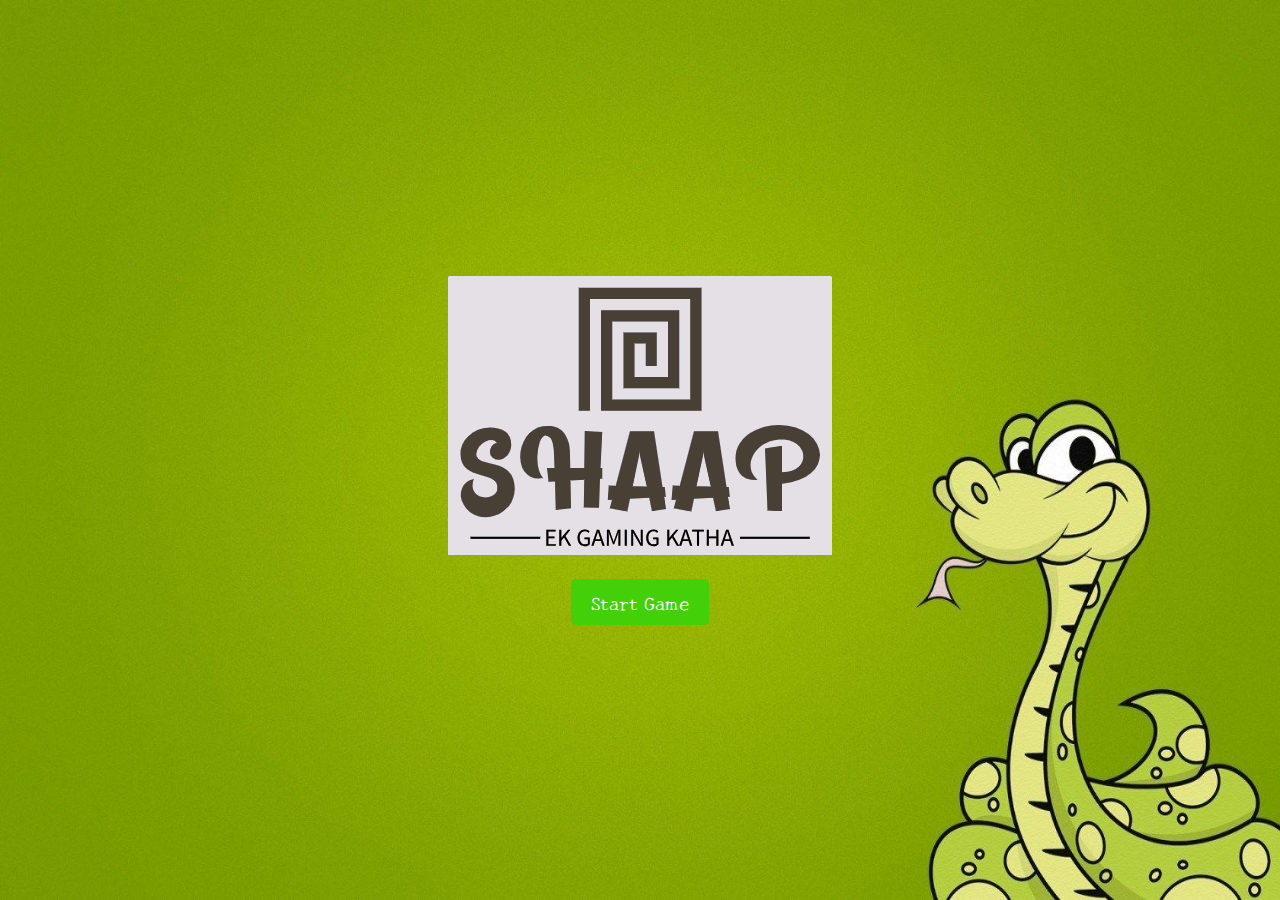
<file: index.html>
<!DOCTYPE html>
<html lang="en">

<head>
    <meta charset="UTF-8">
    <meta http-equiv="X-UA-Compatible" content="IE=edge">
    <meta name="viewport" content="width=device-width, initial-scale=1.0">
    <title>SnakeMania - Ek Gaming Katha</title>
    <link rel="stylesheet" href="style.css">
</head>

<body>
    <div class="body">
        <div class="name">
            <img src="name.png" alt="SnakeMania Logo">
        </div>
        <div class="startButton">
            <a href="level page/level.html">Start Game</a>
        </div>
    </div>


</body>

</html>
</file>
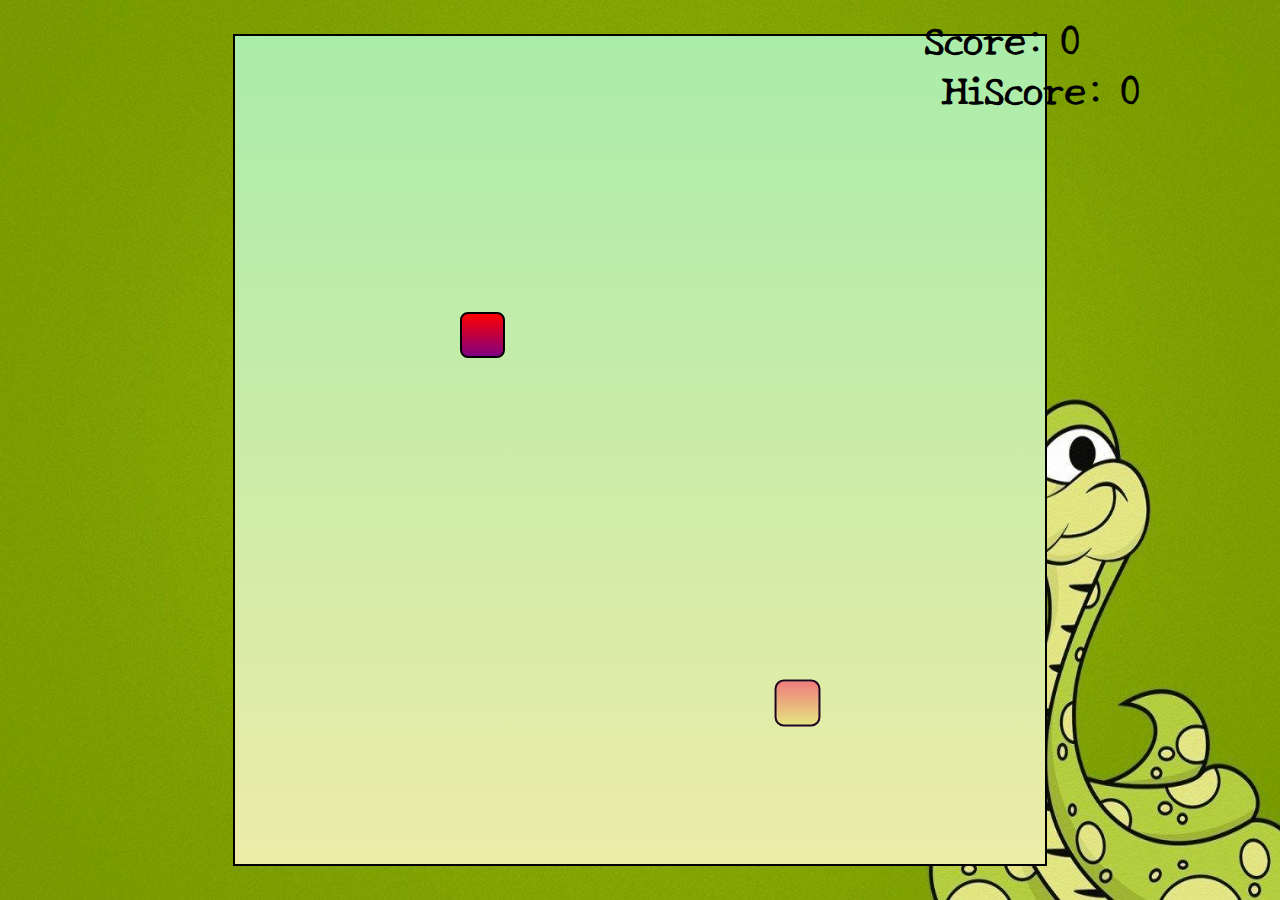
<file: level 1/index.html>
<!DOCTYPE html>
<html lang="en">
<head>
    <meta charset="UTF-8">
    <meta http-equiv="X-UA-Compatible" content="IE=edge">
    <meta name="viewport" content="width=device-width, initial-scale=1.0">
    <title>SnakeMania - Ek Gaming Katha</title>
    <link rel="stylesheet" href="css/style.css">
</head>
<body>
    <div class="body">
        <div id="scoreBox">Score: 0</div>
        <div id="hiscoreBox">HiScore: 0</div>
        <div id="board"></div>
    </div>
</body>
<script src="js/index.js"></script>
</html>
</file>
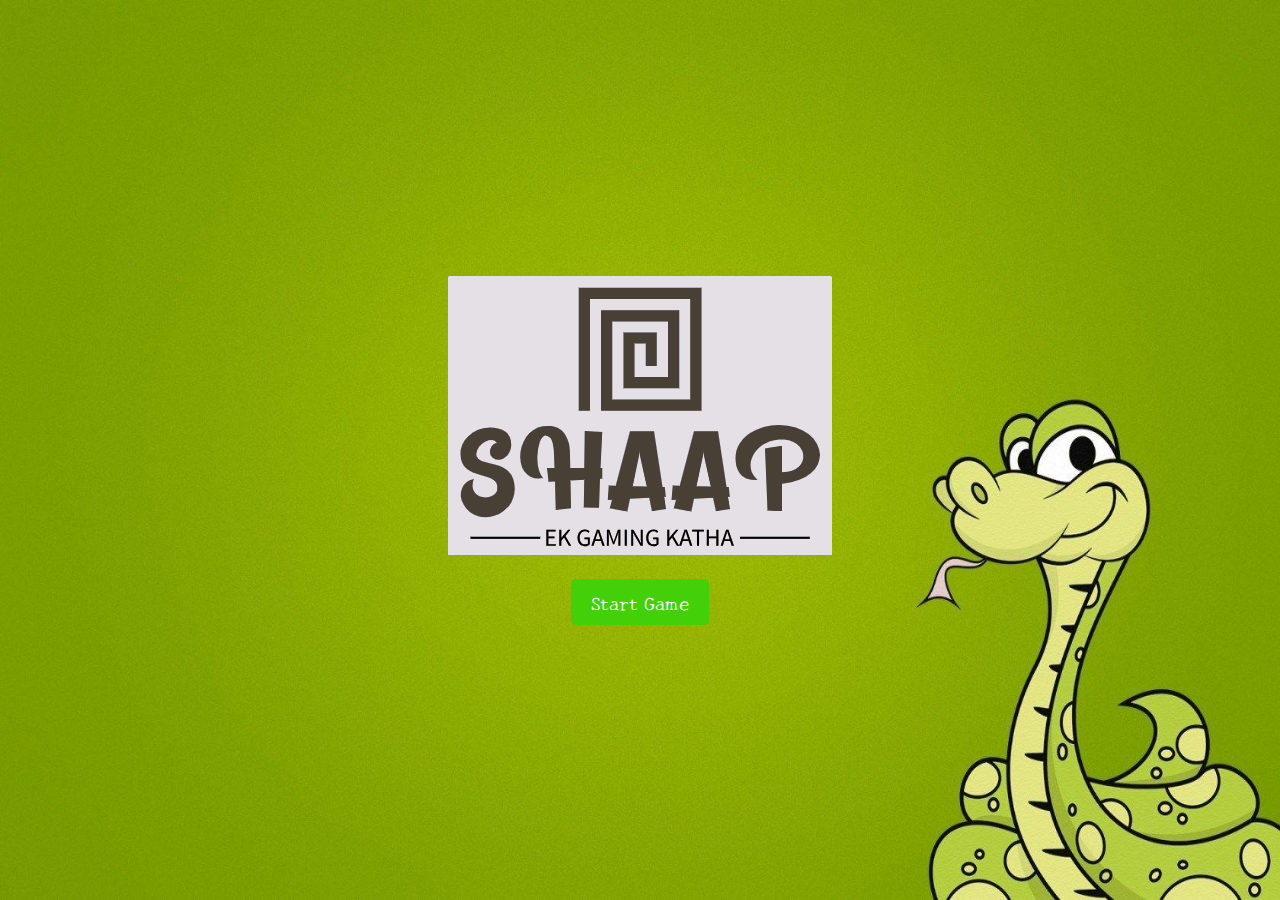
<file: indexf.html>
<!DOCTYPE html>
<html lang="en">

<head>
    <meta charset="UTF-8">
    <meta http-equiv="X-UA-Compatible" content="IE=edge">
    <meta name="viewport" content="width=device-width, initial-scale=1.0">
    <title>SnakeMania - Ek Gaming Katha</title>
    <link rel="stylesheet" href="stylef.css">
</head>

<body>
    <div class="body">
        <div class="name">
            <img src="name.png" alt="SnakeMania Logo">
        </div>
        <div class="startButton">
            <a href="level page/level.html">Start Game</a>
        </div>
    </div>


</body>

</html>
</file>
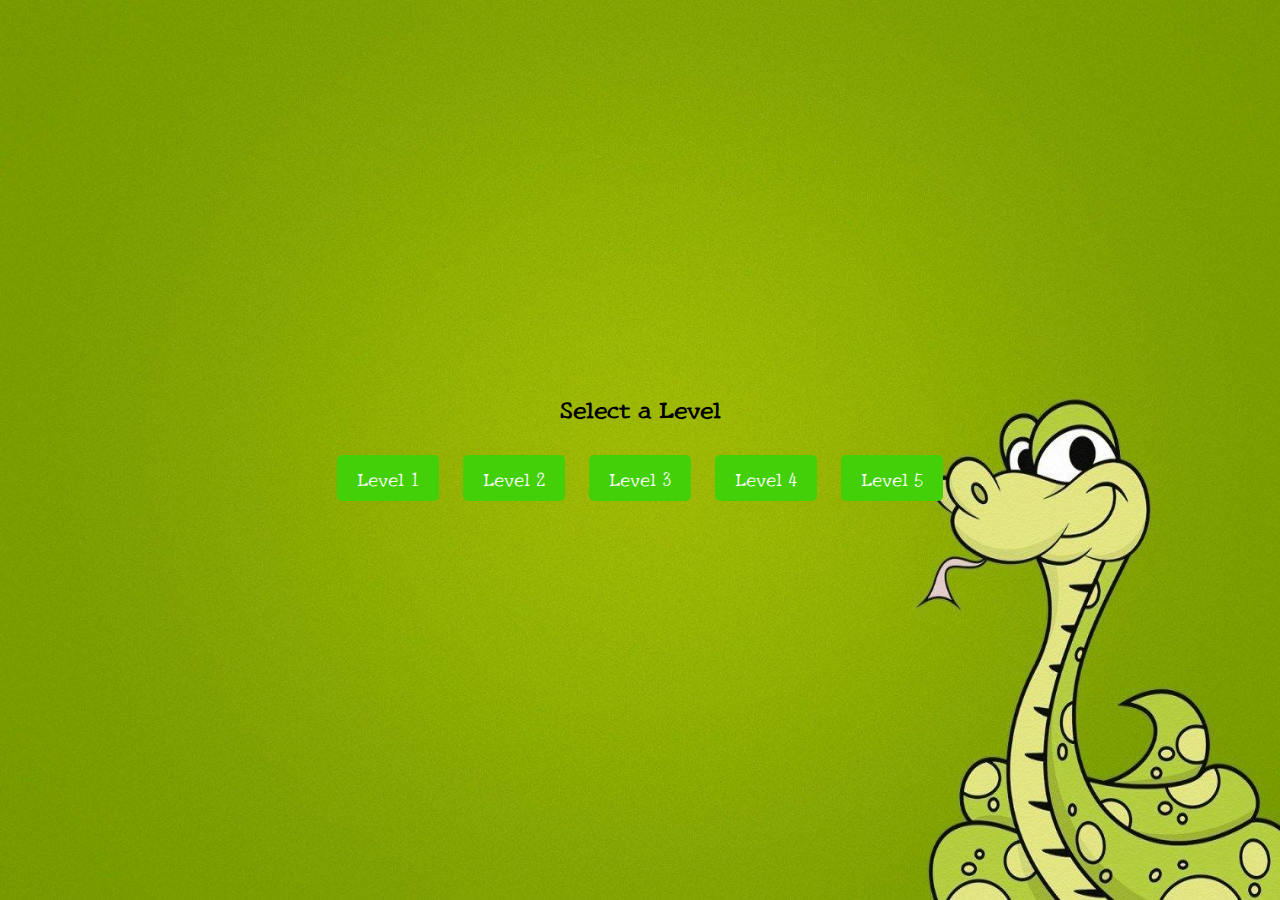
<file: level page/level.html>
<!DOCTYPE html>
<html lang="en">

<head>
    <meta charset="UTF-8">
    <meta http-equiv="X-UA-Compatible" content="IE-edge">
    <meta name="viewport" content="width=device-width, initial-scale=1.0">
    <title>SnakeMania - Ek Gaming Katha</title>
    <link rel="stylesheet" href="./level.css">
</head>

<body>
    <div class="body">
        <h1>Select a Level</h1>
        <div class="level-buttons">
            <a href="../level 1/index.html">Level 1</a>
            <a href="../level 2/index.html">Level 2</a>
            <a href="../level 3/index.html">Level 3</a>
            <a href="../level 5/index.html">Level 4</a>
            <a href="../level 5/index.html">Level 5</a>
        </div>
    </div>
</body>

</html>
</file>
<file: style.css>
@import url('https://fonts.googleapis.com/css2?family=New+Tegomin&display=swap');

* {
    padding: 0;
    margin: 0;
}

.body {
    background: url("./bg.jpg");
    min-height: 100vh;
    background-size: 100vw 100vh;
    display: flex;
    flex-direction: column;
    justify-content: center;
    align-items: center;
    text-align: center;
}

.name img {
    max-width: 100%;
    margin-bottom: 20px; 
}

.startButton {
    text-align: center;
}

.startButton a {
    display: inline-block;
    padding: 10px 20px;
    background-color: #44d008; 
    color: #fff; 
    text-decoration: none;
    border-radius: 5px;
    font-family: 'New Tegomin', sans-serif;
    font-size: 18px;
    transition: background-color 0.3s;
}

.startButton a:hover {
    background-color: #148909; 
}
</file>
<file: level 1/css/style.css>
@import url('https://fonts.googleapis.com/css2?family=New+Tegomin&display=swap');
*{
    padding: 0;
    margin: 0;
}

.body{
    background: url("../img/bg.jpg"); 
    min-height: 100vh;
    background-size: 100vw 100vh;
    background-repeat: no-repeat;
    display: flex;
    justify-content: center;
    align-items: center;
}

#scoreBox{
    position: absolute;
    top: 9px;
    right: 200px;
    font-size: 39px;
    font-weight: bold;
    font-family: 'New Tegomin', serif;
}

#hiscoreBox{
    position: absolute;
    top: 59px;
    right: 140px;
    font-size: 39px;
    font-weight: bold;
    font-family: 'New Tegomin', serif;
}

#board{
    background: linear-gradient(rgb(170, 236, 170), rgb(236, 236, 167));
    width: 90vmin;
    height: 92vmin;
    border: 2px solid black;
    display: grid;
    grid-template-rows: repeat(18, 1fr);
    grid-template-columns: repeat(18, 1fr);
}

.head{
    background: linear-gradient(rgb(240, 124, 124), rgb(228, 228, 129));
    border: 2px solid rgb(34, 4, 34); 
    transform: scale(1.02);
    border-radius: 9px;
}

.snake{
    background-color: purple;
    border: .25vmin solid white;
    border-radius: 12px;
}

.food{
    background: linear-gradient(red, purple);
    border: .25vmin solid black;
    border-radius: 8px;
}
</file>
<file: stylef.css>
@import url('https://fonts.googleapis.com/css2?family=New+Tegomin&display=swap');

* {
    padding: 0;
    margin: 0;
}

.body {
    background: url("./bg.jpg");
    min-height: 100vh;
    background-size: 100vw 100vh;
    display: flex;
    flex-direction: column;
    justify-content: center;
    align-items: center;
    text-align: center;
}

.name img {
    max-width: 100%;
    margin-bottom: 20px; 
}

.startButton {
    text-align: center;
}

.startButton a {
    display: inline-block;
    padding: 10px 20px;
    background-color: #44d008; 
    color: #fff; 
    text-decoration: none;
    border-radius: 5px;
    font-family: 'New Tegomin', sans-serif;
    font-size: 18px;
    transition: background-color 0.3s;
}

.startButton a:hover {
    background-color: #148909; 
}
</file>
<file: level page/level.css>
@import url('https://fonts.googleapis.com/css2?family=New+Tegomin&display=swap');

* {
    padding: 0;
    margin: 0;
}

.body {
    background: url("bg.jpg");
    min-height: 100vh;
    background-size: 100vw 100vh;
    display: flex;
    flex-direction: column;
    justify-content: center;
    align-items: center;
    text-align: center;
}

h1 {
    font-family: 'New Tegomin', sans-serif;
    font-size: 24px;
    margin-bottom: 20px;
}

.level-buttons a {
    display: inline-block;
    padding: 10px 20px;
    background-color: #44d008; 
    color: #fff; 
    text-decoration: none;
    border-radius: 5px;
    font-family: 'New Tegomin', sans-serif;
    font-size: 18px;
    margin: 10px;
    transition: background-color 0.3s;
}

.level-buttons a:hover {
    background-color: #0eff7a; 
}
</file>
